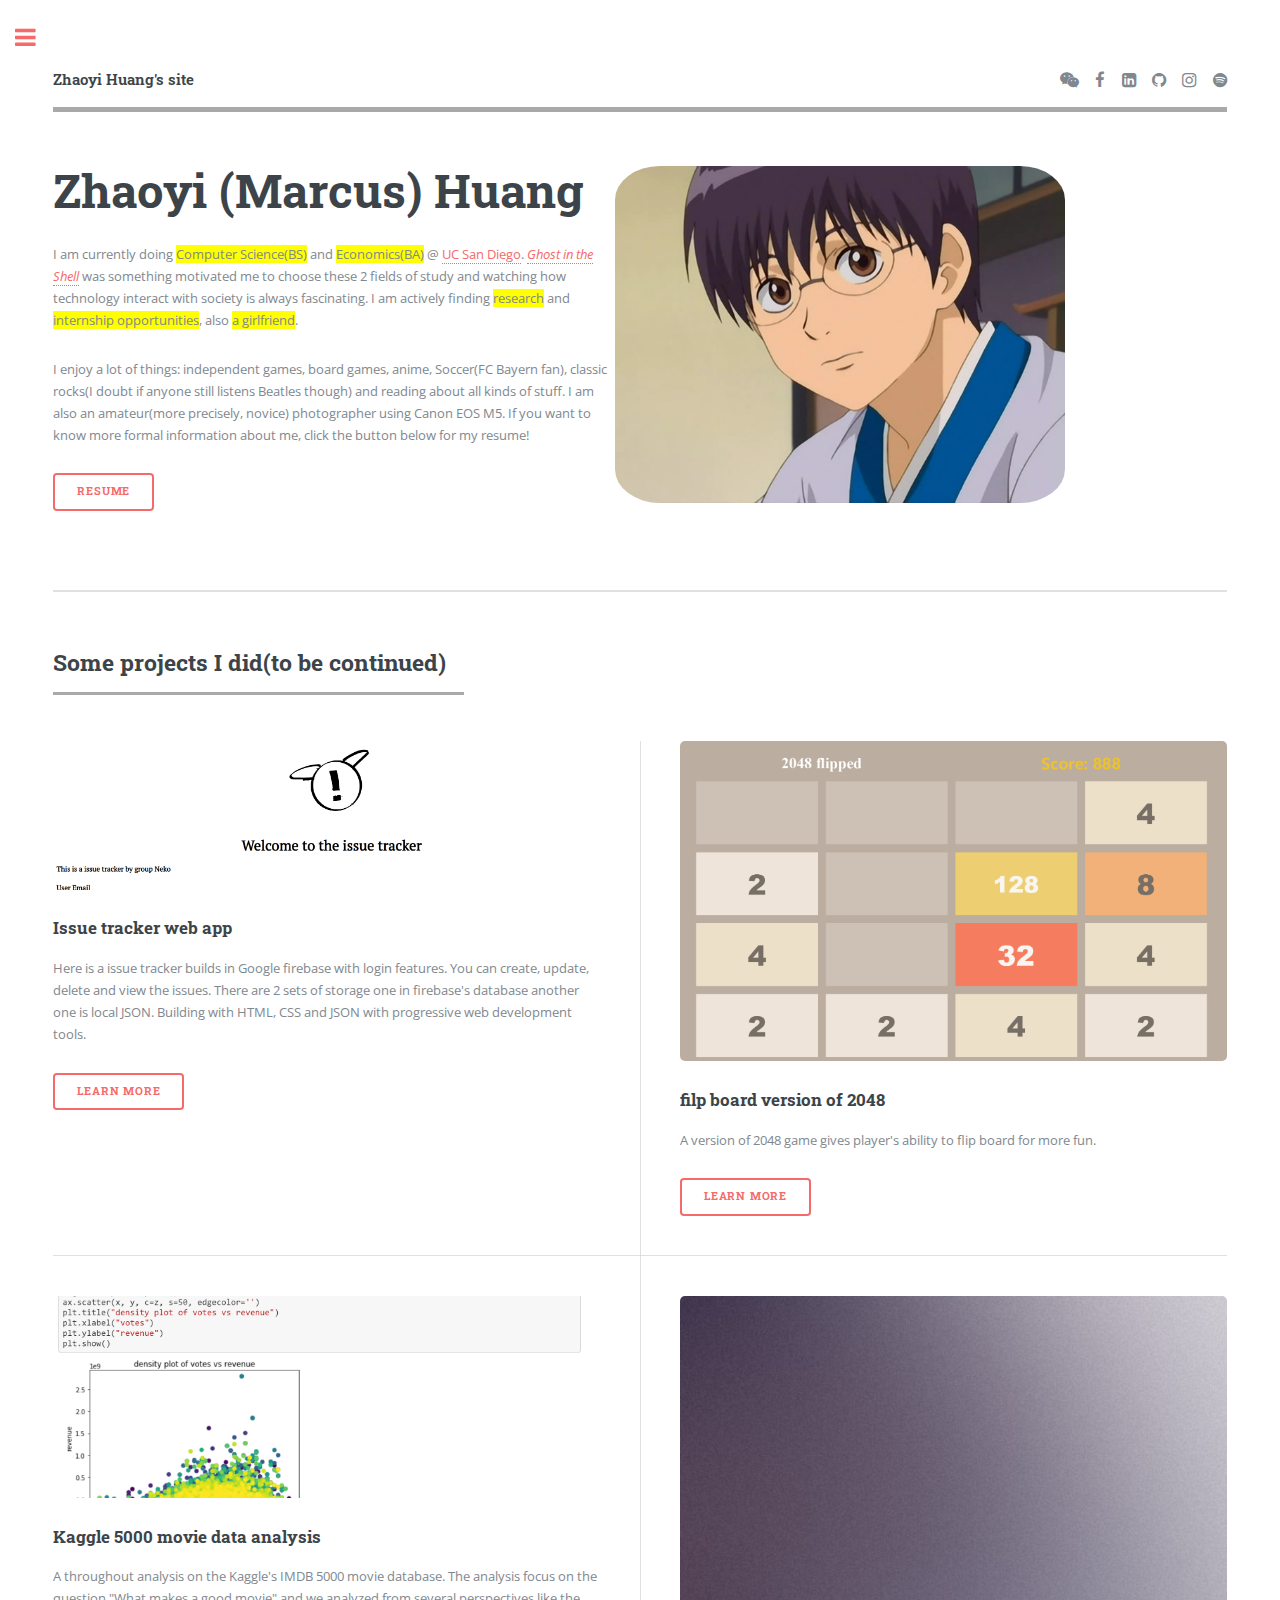
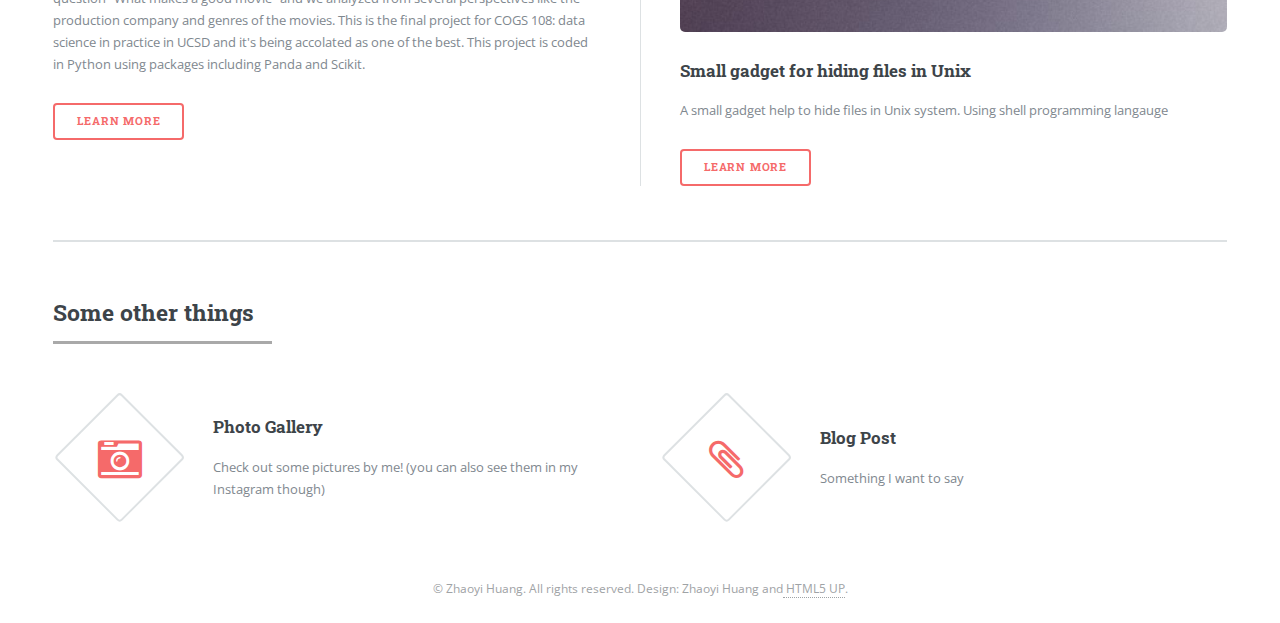
<file: index.html>
<!DOCTYPE HTML>
<!--
	Design by HTML5 UP and Zhaoyi Huang
	html5up.net | @ajlkn
	Free for personal and commercial use under the CCA 3.0 license (html5up.net/license)
-->
<html>
	<head>
		<title>Zhaoyi Huang's site</title>
		<meta charset="utf-8" />
		<meta name="viewport" content="width=device-width, initial-scale=1, user-scalable=no" />
		<link rel="stylesheet" href="assets/css/main.css" />
        <style>
            .profilePic{
                border-radius: 10%;
                max-height: 85%;
                max-width: 85%;
            }
        </style>
	</head>
	<body class="is-preload">

		<!-- Wrapper -->
			<div id="wrapper">

				<!-- Main -->
					<div id="main">
						<div class="inner">

                                <!-- Header -->
								<header id="header">
									<a href="index.html" class="logo"><strong>Zhaoyi Huang's site</strong></a>
									<ul class="icons">
                                        <!-- 都看了源码了，不如，加个微信？-->
										<li><a id="weixin" href="javascript:void(0)" class="icon fa-weixin"><img src="images/qrcode.jpg" alt=""><span class="label">Weixin</span></a></li>
										<li><a href="https://www.facebook.com/marcushuangzhaoyi" class="icon fa-facebook"><span class="label">Facebook</span></a></li>
										<li><a href="https://www.linkedin.com/in/zhaoyi-huang-45478a110/" class="icon fa-linkedin-square"><span class="label">LinkedIn</span></a></li>
										<li><a href="https://github.com/marcushuangzhaoyi" class="icon fa-github"><span class="label">Github(personal)</span></a></li>
										<li><a href="https://www.instagram.com/marcus_mars_huang_" class="icon fa-instagram"><span class="label">Instagram</span></a></li>
										<li><a href="https://open.spotify.com/user/22jdd5mvjp3eodjekpuzhmviy?si=yQCZv92wSfCZIH65NYgnlQ" class="icon fa-spotify"><span class="label">Spotify</span></a></li>
									</ul>
								</header>


							<!-- Banner -->
								<section id="banner">
									<div class="content">
										<header>
											<h1>Zhaoyi (Marcus) Huang</h1>
										</header>
                                        <p>I am currently doing <mark>Computer Science(BS)</mark> and <mark>Economics(BA)</mark> @ <a href="https://ucsd.edu">UC San Diego</a>. <i><a href="https://en.wikipedia.org/wiki/Ghost_in_the_Shell_(1995_film)">Ghost in the Shell</a></i>   was something motivated me to choose these 2 fields of study and watching how technology interact with society is always fascinating. I am actively finding <mark>research</mark> and <mark>internship opportunities</mark>, also <mark>a girlfriend</mark>. </p>
                                        <p>I enjoy a lot of things: independent games, board games, anime, Soccer(FC Bayern fan), classic rocks(I doubt if anyone still listens Beatles though) and reading about all kinds of stuff. I am also an amateur(more precisely, novice) photographer using Canon EOS M5. If you want to know more formal information about me, click the button below for my resume!</p>
										<ul class="actions">
                                            <!-- 记得加上链接 -->
											<li><a href="assets/fake%20resume.pdf" class="button big">Resume</a></li>
										</ul>
									</div>
									<span>
                                        <!-- 什么时候拍了硬照就把这图换了,目前用这图的原因是长得像 -->
										<img class="profilePic" src="images/IMG_0337.PNG" alt="profile picture"/>
									</span>
								</section>


							<!-- Section -->
								<section>
									<header class="major">
										<h2>Some projects I did(to be continued)</h2>
									</header>
									<div class="posts" id="general">
										<article>
											<div class="image"><img src="images/pic02.jpg" alt="" /></div>
											<h3>Issue tracker web app</h3>
											<p>Here is a issue tracker builds in Google firebase with login features. You can create, update, delete and view the issues. There are 2 sets of storage one in firebase's database another one is local JSON. Building with HTML, CSS and JSON with progressive web development tools. </p>
											<ul class="actions">
												<li><a href="https://bhw4-af7bc.firebaseapp.com/" class="button">Learn More</a></li>
											</ul>
										</article>
										<article>
											<div class="image"><img src="images/pic03.jpg" alt="" /></div>
											<h3>filp board version of 2048</h3>
											<p>A version of 2048 game gives player's ability to flip board for more fun.</p>
											<ul class="actions">
												<li><a href="https://github.com/marcushuangzhaoyi/2048FlipVersion" class="button">Learn More</a></li>
											</ul>
										</article>
										<article>
											<div class="image"><img src="images/pic04.jpg" alt="" /></div>
											<h3>Kaggle 5000 movie data analysis</h3>
											<p>A throughout analysis on the Kaggle's IMDB 5000 movie database. The analysis focus on the question "What makes a good movie" and we analyzed from several perspectives like the production company and genres of the movies. This is the final project for COGS 108: data science in practice in UCSD and it's being accolated as one of the best. This project is coded in Python using packages including Panda and Scikit.</p>
											<ul class="actions">
												<li><a href="https://github.com/ZhaoyiHuangUCSD/COGS108_Repo" class="button">Learn More</a></li>
											</ul>
										</article>
										<article>
											<div class="image"><img src="images/pic05.jpg" alt="" /></div>
											<h3>Small gadget for hiding files in Unix</h3>
											<p>A small gadget help to hide files in Unix system. Using shell programming langauge</p>
											<ul class="actions">
												<li><a href="https://github.com/marcushuangzhaoyi/sorting-files-" class="button">Learn More</a></li>
											</ul>
										</article>
									</div>
								</section>
		                          <!-- Section -->
								<section>
									<header class="major">
										<h2>Some other things</h2>
									</header>
									<div class="features">
										<article>
											<span class="icon fa-camera-retro"></span>
											<div class="content">
                                                <h3><a href="http://zhaoyiblog.azurewebsites.net/">Photo Gallery</a></h3>
												<p>Check out some pictures by me! (you can also see them in my Instagram though)</p>
											</div>
										</article>
										<article>
											<span class="icon fa-paperclip"><a href="generic.html"></a></span>
											<div class="content">
                                                <h3><a href="http://zhaoyiblog.azurewebsites.net/">Blog Post</a></h3>
												<p>Something I want to say</p>
											</div>
										</article>
									</div>
								</section>

						</div>
                            <!-- Footer -->
								<footer id="footer">
									<p class="copyright" align="center">&copy; Zhaoyi Huang. All rights reserved. Design: Zhaoyi Huang and<a href="https://html5up.net"> HTML5 UP</a>.</p>
								</footer>
					</div>

				<!-- Sidebar -->
					<div id="sidebar">
						<div class="inner">


							<!-- Menu -->
								<nav id="menu">
									<header class="major">
										<h2>Menu</h2>
									</header>
									<ul>
										<li><a href="index.html">Homepage</a></li>
										<li><a href="http://zhaoyiblog.azurewebsites.net/">Blog Post</a></li>
										<li><a href="elements.html">Photo Gallery</a></li>
										<li>
											<span class="opener">Projects</span>
											<ul>
												<li><a href="#general">Issue tracker web app</a></li>
												<li><a href="#general">filp board version of 2048</a></li>
												<li><a href="#general">Kaggle 5000 movie data analysis</a></li>
                                                <li><a href="#general">Small gadget for hiding files in Unix</a></li>
											</ul>
										</li>
									</ul>
								</nav>


							<!-- Section -->
								<section>
									<header class="major">
										<h2>Get in touch</h2>
									</header>
									<ul class="contact">
										<li class="fa-envelope-o"><a href="#">marcus_huang@foxmail.com</a></li>
										<li class="fa-phone">(858) 405-9395;&nbsp; +86-15999562241</li>
										<li class="fa-home">Apt#408, 8465 Regents Road<br />
										San Diego, CA 92122</li>
									</ul>
								</section>

						</div>
					</div>

			</div>

		<!-- Scripts -->
			<script src="assets/js/jquery.min.js"></script>
			<script src="assets/js/browser.min.js"></script>
			<script src="assets/js/breakpoints.min.js"></script>
			<script src="assets/js/util.js"></script>
			<script src="assets/js/main.js"></script>

	</body>
</html>
</file>
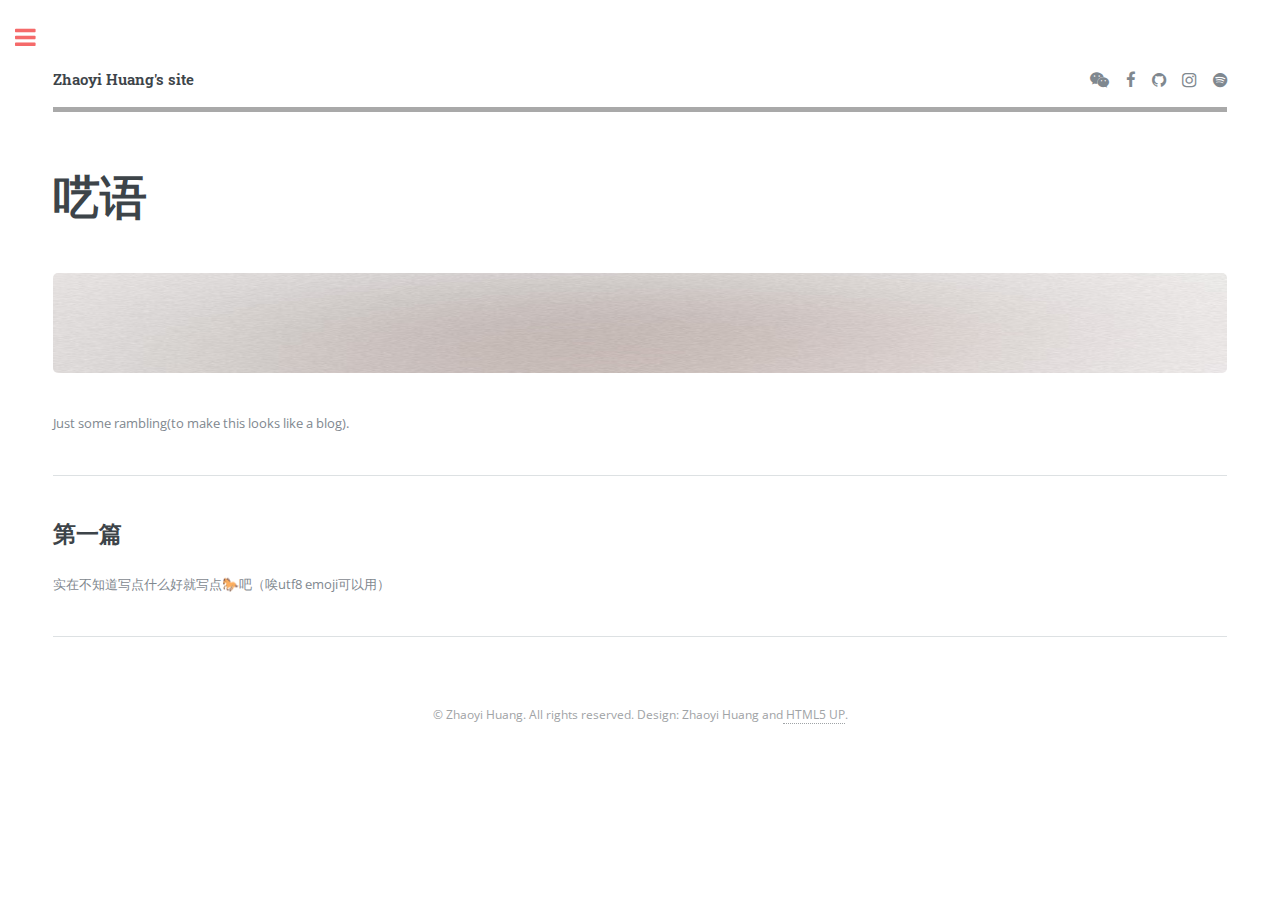
<file: generic.html>
<!DOCTYPE HTML>
<!--
	Free for personal and commercial use under the CCA 3.0 license (html5up.net/license)
-->
<html>
	<head>
		<title>Blog post</title>
		<meta charset="utf-8" />
		<meta name="viewport" content="width=device-width, initial-scale=1, user-scalable=no" />
		<link rel="stylesheet" href="assets/css/main.css" />
	</head>
	<body class="is-preload">

		<!-- Wrapper -->
			<div id="wrapper">

				<!-- Main -->
					<div id="main">
						<div class="inner">

							<!-- Header -->
								<header id="header">
									<a href="index.html" class="logo"><strong>Zhaoyi Huang's site</strong></a>
									<ul class="icons">
										<li><a id="weixin" href="javascript:void(0)" class="icon fa-weixin"><img src="images/qrcode.jpg" alt=""><span class="label">Weixin</span></a></li>
										<li><a href="https://www.facebook.com/marcushuangzhaoyi" class="icon fa-facebook"><span class="label">Facebook</span></a></li>
										<li><a href="#" class="icon fa-github"><span class="label">Github(personal)</span></a></li>
										<li><a href="https://www.instagram.com/marcus_mars_huang_" class="icon fa-instagram"><span class="label">Instagram</span></a></li>
										<li><a href="https://open.spotify.com/user/22jdd5mvjp3eodjekpuzhmviy?si=yQCZv92wSfCZIH65NYgnlQ" class="icon fa-spotify"><span class="label">Spotify</span></a></li>
									</ul>
								</header>

							<!-- Content -->
								<section>
									<header class="main">
										<h1>呓语</h1>
									</header>

									<span class="image main"><img src="images/pic01.jpg" alt="" width="400" height="100"/></span>

									<p>Just some rambling(to make this looks like a blog).</p>

									<hr class="major" />

									<h2>第一篇</h2>
                                    <p>实在不知道写点什么好就写点🐎吧（唉utf8 emoji可以用）</p>
                                    <hr class="major" />
								</section>

						</div>
                            <!-- Footer -->
								<footer id="footer">
									<p class="copyright" align="center">&copy; Zhaoyi Huang. All rights reserved. Design: Zhaoyi Huang and<a href="https://html5up.net"> HTML5 UP</a>.</p>
								</footer>
					</div>

				<!-- Sidebar -->
					<div id="sidebar">
						<div class="inner">

							<!-- Menu -->
								<nav id="menu">
									<header class="major">
										<h2>Menu</h2>
									</header>
									<ul>
										<li><a href="index.html">Homepage</a></li>
										<li><a href="generic.html">Blog Post</a></li>
										<li><a href="elements.html">Photo Gallery</a></li>
										<li>
											<span class="opener">Projects</span>
											<ul>
												<li><a href="index.html#general">Issue tracker web app</a></li>
												<li><a href="index.html#general">filp board version of 2048</a></li>
												<li><a href="index.html#general">Kaggle 5000 movie data analysis</a></li>
                                                <li><a href="index.html#general">Small gadget for hiding files in Unix</a></li>
											</ul>
										</li>
									</ul>
								</nav>


							<!-- Section -->
								<section>
									<header class="major">
										<h2>Get in touch</h2>
									</header>
									<ul class="contact">
										<li class="fa-envelope-o"><a href="#">marcus_huang@foxmail.com</a></li>
										<li class="fa-phone">(858) 405-9395;&nbsp; &nbsp; +86-15999562241</li>
										<li class="fa-home">Apt#408, 8465 Regents Road<br />
										San Diego, CA 92122</li>
									</ul>
								</section>

						</div>
					</div>

			</div>

		<!-- Scripts -->
			<script src="assets/js/jquery.min.js"></script>
			<script src="assets/js/browser.min.js"></script>
			<script src="assets/js/breakpoints.min.js"></script>
			<script src="assets/js/util.js"></script>
			<script src="assets/js/main.js"></script>

	</body>
</html>
</file>
<file: assets/css/main.css>
@import url(font-awesome.min.css);
@import url("https://fonts.googleapis.com/css?family=Open+Sans:400,600,400italic,600italic|Roboto+Slab:400,700");

/*
	Editorial by HTML5 UP
	html5up.net | @ajlkn
	Free for personal and commercial use under the CCA 3.0 license (html5up.net/license)
*/

html, body, div, span, applet, object,
iframe, h1, h2, h3, h4, h5, h6, p, blockquote,
pre, a, abbr, acronym, address, big, cite,
code, del, dfn, em, img, ins, kbd, q, s, samp,
small, strike, strong, sub, sup, tt, var, b,
u, i, center, dl, dt, dd, ol, ul, li, fieldset,
form, label, legend, table, caption, tbody,
tfoot, thead, tr, th, td, article, aside,
canvas, details, embed, figure, figcaption,
footer, header, hgroup, menu, nav, output, ruby,
section, summary, time, audio, video {
	margin: 0;
	padding: 0;
	border: 0;
	font-size: 100%;
	font: inherit;
	vertical-align: baseline;}

article, aside, details, figcaption, figure,
footer, header, hgroup, menu, nav, section {
	display: block;}

body {
	line-height: 1;
}

ol, ul {
	list-style: none;
}

blockquote, q {
	quotes: none;
}

	blockquote:before, blockquote:after, q:before, q:after {
		content: '';
		content: none;
	}

table {
	border-collapse: collapse;
	border-spacing: 0;
}

body {
	-webkit-text-size-adjust: none;
}

mark {
	background-color: yellow;
	color: inherit;
}

input::-moz-focus-inner {
	border: 0;
	padding: 0;
}

input, select, textarea {
	-moz-appearance: none;
	-webkit-appearance: none;
	-ms-appearance: none;
	appearance: none;
}

/* Basic */

	@-ms-viewport {
		width: device-width;
	}

	body {
		-ms-overflow-style: scrollbar;
	}

	@media screen and (max-width: 480px) {

		html, body {
			min-width: 320px;
		}

	}

	html {
		box-sizing: border-box;
	}

	*, *:before, *:after {
		box-sizing: inherit;
	}

	body {
		background: #ffffff;
	}

		body.is-preload *, body.is-preload *:before, body.is-preload *:after, body.is-resizing *, body.is-resizing *:before, body.is-resizing *:after {
			-moz-animation: none !important;
			-webkit-animation: none !important;
			-ms-animation: none !important;
			animation: none !important;
			-moz-transition: none !important;
			-webkit-transition: none !important;
			-ms-transition: none !important;
			transition: none !important;
		}

/* Type */

	body, input, select, textarea {
		color: #7f888f;
		font-family: "Open Sans", sans-serif;
		font-size: 13pt;
		font-weight: 400;
		line-height: 1.65;
	}

		@media screen and (max-width: 1680px) {

			body, input, select, textarea {
				font-size: 11pt;
			}

		}

		@media screen and (max-width: 1280px) {

			body, input, select, textarea {
				font-size: 10pt;
			}

		}

		@media screen and (max-width: 360px) {

			body, input, select, textarea {
				font-size: 9pt;
			}

		}

	a {
		-moz-transition: color 0.2s ease-in-out, border-bottom-color 0.2s ease-in-out;
		-webkit-transition: color 0.2s ease-in-out, border-bottom-color 0.2s ease-in-out;
		-ms-transition: color 0.2s ease-in-out, border-bottom-color 0.2s ease-in-out;
		transition: color 0.2s ease-in-out, border-bottom-color 0.2s ease-in-out;
		border-bottom: dotted 1px;
		color: #f56a6a;
		text-decoration: none;
	}


		a:hover {
			border-bottom-color: #f56a6a;
			color: #f56a6a !important;
		}

			a:hover strong {
				color: inherit;
			}


#weixin img {
visibility: hidden;
opacity: 0;
transform: translate(0, 10px);
transition: all 0.3s ease-in-out;
position: absolute;
right: -30px;
bottom: 40px;
width: 150px;
height: 150px;
}
a#weixin:hover img {
visibility: visible!important;
transform: translate(0, 200px)!important;
opacity: 1;
}

	strong, b {
		color: #3d4449;
		font-weight: 600;
	}

	em, i {
		font-style: italic;
	}

	p {
		margin: 0 0 2em 0;
	}

	h1, h2, h3, h4, h5, h6 {
		color: #3d4449;
		font-family: "Roboto Slab", serif;
		font-weight: 700;
		line-height: 1.5;
		margin: 0 0 1em 0;
	}

		h1 a, h2 a, h3 a, h4 a, h5 a, h6 a {
			color: inherit;
			text-decoration: none;
			border-bottom: 0;
		}

	h1 {
		font-size: 4em;
		margin: 0 0 0.5em 0;
		line-height: 1.3;
	}

	h2 {
		font-size: 1.75em;
	}

	h3 {
		font-size: 1.25em;
	}

	h4 {
		font-size: 1.1em;
	}

	h5 {
		font-size: 0.9em;
	}

	h6 {
		font-size: 0.7em;
	}

	@media screen and (max-width: 1680px) {

		h1 {
			font-size: 3.5em;
		}

	}

	@media screen and (max-width: 980px) {

		h1 {
			font-size: 3.25em;
		}

	}

	@media screen and (max-width: 736px) {

		h1 {
			font-size: 2em;
			line-height: 1.4;
		}

		h2 {
			font-size: 1.5em;
		}

	}

	sub {
		font-size: 0.8em;
		position: relative;
		top: 0.5em;
	}

	sup {
		font-size: 0.8em;
		position: relative;
		top: -0.5em;
	}

	blockquote {
		border-left: solid 3px rgba(210, 215, 217, 0.75);
		font-style: italic;
		margin: 0 0 2em 0;
		padding: 0.5em 0 0.5em 2em;
	}

	code {
		background: rgba(230, 235, 237, 0.25);
		border-radius: 0.375em;
		border: solid 1px rgba(210, 215, 217, 0.75);
		font-family: "Courier New", monospace;
		font-size: 0.9em;
		margin: 0 0.25em;
		padding: 0.25em 0.65em;
	}

	pre {
		-webkit-overflow-scrolling: touch;
		font-family: "Courier New", monospace;
		font-size: 0.9em;
		margin: 0 0 2em 0;
	}

		pre code {
			display: block;
			line-height: 1.75;
			padding: 1em 1.5em;
			overflow-x: auto;
		}

	hr {
		border: 0;
		border-bottom: solid 1px rgba(210, 215, 217, 0.75);
		margin: 2em 0;
	}

		hr.major {
			margin: 3em 0;
		}

	.align-left {
		text-align: left;
	}

	.align-center {
		text-align: center;
	}

	.align-right {
		text-align: right;
	}

/* Row */

	.row {
		display: flex;
		flex-wrap: wrap;
		box-sizing: border-box;
		align-items: stretch;
	}

		.row > * {
			box-sizing: border-box;
		}

		.row.gtr-uniform > * > :last-child {
			margin-bottom: 0;
		}

		.row.aln-left {
			justify-content: flex-start;
		}

		.row.aln-center {
			justify-content: center;
		}

		.row.aln-right {
			justify-content: flex-end;
		}

		.row.aln-top {
			align-items: flex-start;
		}

		.row.aln-middle {
			align-items: center;
		}

		.row.aln-bottom {
			align-items: flex-end;
		}

		.row > .imp {
			order: -1;
		}

		.row > .col-1 {
			width: 8.3333333333%;
		}

		.row > .off-1 {
			margin-left: 8.3333333333%;
		}

		.row > .col-2 {
			width: 16.6666666667%;
		}

		.row > .off-2 {
			margin-left: 16.6666666667%;
		}

		.row > .col-3 {
			width: 25%;
		}

		.row > .off-3 {
			margin-left: 25%;
		}

		.row > .col-4 {
			width: 33.3333333333%;
		}

		.row > .off-4 {
			margin-left: 33.3333333333%;
		}

		.row > .col-5 {
			width: 41.6666666667%;
		}

		.row > .off-5 {
			margin-left: 41.6666666667%;
		}

		.row > .col-6 {
			width: 50%;
		}

		.row > .off-6 {
			margin-left: 50%;
		}

		.row > .col-7 {
			width: 58.3333333333%;
		}

		.row > .off-7 {
			margin-left: 58.3333333333%;
		}

		.row > .col-8 {
			width: 66.6666666667%;
		}

		.row > .off-8 {
			margin-left: 66.6666666667%;
		}

		.row > .col-9 {
			width: 75%;
		}

		.row > .off-9 {
			margin-left: 75%;
		}

		.row > .col-10 {
			width: 83.3333333333%;
		}

		.row > .off-10 {
			margin-left: 83.3333333333%;
		}

		.row > .col-11 {
			width: 91.6666666667%;
		}

		.row > .off-11 {
			margin-left: 91.6666666667%;
		}

		.row > .col-12 {
			width: 100%;
		}

		.row > .off-12 {
			margin-left: 100%;
		}

		.row.gtr-0 {
			margin-top: 0;
			margin-left: 0em;
		}

			.row.gtr-0 > * {
				padding: 0 0 0 0em;
			}

			.row.gtr-0.gtr-uniform {
				margin-top: 0em;
			}

				.row.gtr-0.gtr-uniform > * {
					padding-top: 0em;
				}

		.row.gtr-25 {
			margin-top: 0;
			margin-left: -0.375em;
		}

			.row.gtr-25 > * {
				padding: 0 0 0 0.375em;
			}

			.row.gtr-25.gtr-uniform {
				margin-top: -0.375em;
			}

				.row.gtr-25.gtr-uniform > * {
					padding-top: 0.375em;
				}

		.row.gtr-50 {
			margin-top: 0;
			margin-left: -0.75em;
		}

			.row.gtr-50 > * {
				padding: 0 0 0 0.75em;
			}

			.row.gtr-50.gtr-uniform {
				margin-top: -0.75em;
			}

				.row.gtr-50.gtr-uniform > * {
					padding-top: 0.75em;
				}

		.row {
			margin-top: 0;
			margin-left: -1.5em;
		}

			.row > * {
				padding: 0 0 0 1.5em;
			}

			.row.gtr-uniform {
				margin-top: -1.5em;
			}

				.row.gtr-uniform > * {
					padding-top: 1.5em;
				}

		.row.gtr-150 {
			margin-top: 0;
			margin-left: -2.25em;
		}

			.row.gtr-150 > * {
				padding: 0 0 0 2.25em;
			}

			.row.gtr-150.gtr-uniform {
				margin-top: -2.25em;
			}

				.row.gtr-150.gtr-uniform > * {
					padding-top: 2.25em;
				}

		.row.gtr-200 {
			margin-top: 0;
			margin-left: -3em;
		}

			.row.gtr-200 > * {
				padding: 0 0 0 3em;
			}

			.row.gtr-200.gtr-uniform {
				margin-top: -3em;
			}

				.row.gtr-200.gtr-uniform > * {
					padding-top: 3em;
				}

		@media screen and (max-width: 1680px) {

			.row {
				display: flex;
				flex-wrap: wrap;
				box-sizing: border-box;
				align-items: stretch;
			}

				.row > * {
					box-sizing: border-box;
				}

				.row.gtr-uniform > * > :last-child {
					margin-bottom: 0;
				}

				.row.aln-left {
					justify-content: flex-start;
				}

				.row.aln-center {
					justify-content: center;
				}

				.row.aln-right {
					justify-content: flex-end;
				}

				.row.aln-top {
					align-items: flex-start;
				}

				.row.aln-middle {
					align-items: center;
				}

				.row.aln-bottom {
					align-items: flex-end;
				}

				.row > .imp-xlarge {
					order: -1;
				}

				.row > .col-1-xlarge {
					width: 8.3333333333%;
				}

				.row > .off-1-xlarge {
					margin-left: 8.3333333333%;
				}

				.row > .col-2-xlarge {
					width: 16.6666666667%;
				}

				.row > .off-2-xlarge {
					margin-left: 16.6666666667%;
				}

				.row > .col-3-xlarge {
					width: 25%;
				}

				.row > .off-3-xlarge {
					margin-left: 25%;
				}

				.row > .col-4-xlarge {
					width: 33.3333333333%;
				}

				.row > .off-4-xlarge {
					margin-left: 33.3333333333%;
				}

				.row > .col-5-xlarge {
					width: 41.6666666667%;
				}

				.row > .off-5-xlarge {
					margin-left: 41.6666666667%;
				}

				.row > .col-6-xlarge {
					width: 50%;
				}

				.row > .off-6-xlarge {
					margin-left: 50%;
				}

				.row > .col-7-xlarge {
					width: 58.3333333333%;
				}

				.row > .off-7-xlarge {
					margin-left: 58.3333333333%;
				}

				.row > .col-8-xlarge {
					width: 66.6666666667%;
				}

				.row > .off-8-xlarge {
					margin-left: 66.6666666667%;
				}

				.row > .col-9-xlarge {
					width: 75%;
				}

				.row > .off-9-xlarge {
					margin-left: 75%;
				}

				.row > .col-10-xlarge {
					width: 83.3333333333%;
				}

				.row > .off-10-xlarge {
					margin-left: 83.3333333333%;
				}

				.row > .col-11-xlarge {
					width: 91.6666666667%;
				}

				.row > .off-11-xlarge {
					margin-left: 91.6666666667%;
				}

				.row > .col-12-xlarge {
					width: 100%;
				}

				.row > .off-12-xlarge {
					margin-left: 100%;
				}

				.row.gtr-0 {
					margin-top: 0;
					margin-left: 0em;
				}

					.row.gtr-0 > * {
						padding: 0 0 0 0em;
					}

					.row.gtr-0.gtr-uniform {
						margin-top: 0em;
					}

						.row.gtr-0.gtr-uniform > * {
							padding-top: 0em;
						}

				.row.gtr-25 {
					margin-top: 0;
					margin-left: -0.375em;
				}

					.row.gtr-25 > * {
						padding: 0 0 0 0.375em;
					}

					.row.gtr-25.gtr-uniform {
						margin-top: -0.375em;
					}

						.row.gtr-25.gtr-uniform > * {
							padding-top: 0.375em;
						}

				.row.gtr-50 {
					margin-top: 0;
					margin-left: -0.75em;
				}

					.row.gtr-50 > * {
						padding: 0 0 0 0.75em;
					}

					.row.gtr-50.gtr-uniform {
						margin-top: -0.75em;
					}

						.row.gtr-50.gtr-uniform > * {
							padding-top: 0.75em;
						}

				.row {
					margin-top: 0;
					margin-left: -1.5em;
				}

					.row > * {
						padding: 0 0 0 1.5em;
					}

					.row.gtr-uniform {
						margin-top: -1.5em;
					}

						.row.gtr-uniform > * {
							padding-top: 1.5em;
						}

				.row.gtr-150 {
					margin-top: 0;
					margin-left: -2.25em;
				}

					.row.gtr-150 > * {
						padding: 0 0 0 2.25em;
					}

					.row.gtr-150.gtr-uniform {
						margin-top: -2.25em;
					}

						.row.gtr-150.gtr-uniform > * {
							padding-top: 2.25em;
						}

				.row.gtr-200 {
					margin-top: 0;
					margin-left: -3em;
				}

					.row.gtr-200 > * {
						padding: 0 0 0 3em;
					}

					.row.gtr-200.gtr-uniform {
						margin-top: -3em;
					}

						.row.gtr-200.gtr-uniform > * {
							padding-top: 3em;
						}

		}

		@media screen and (max-width: 1280px) {

			.row {
				display: flex;
				flex-wrap: wrap;
				box-sizing: border-box;
				align-items: stretch;
			}

				.row > * {
					box-sizing: border-box;
				}

				.row.gtr-uniform > * > :last-child {
					margin-bottom: 0;
				}

				.row.aln-left {
					justify-content: flex-start;
				}

				.row.aln-center {
					justify-content: center;
				}

				.row.aln-right {
					justify-content: flex-end;
				}

				.row.aln-top {
					align-items: flex-start;
				}

				.row.aln-middle {
					align-items: center;
				}

				.row.aln-bottom {
					align-items: flex-end;
				}

				.row > .imp-large {
					order: -1;
				}

				.row > .col-1-large {
					width: 8.3333333333%;
				}

				.row > .off-1-large {
					margin-left: 8.3333333333%;
				}

				.row > .col-2-large {
					width: 16.6666666667%;
				}

				.row > .off-2-large {
					margin-left: 16.6666666667%;
				}

				.row > .col-3-large {
					width: 25%;
				}

				.row > .off-3-large {
					margin-left: 25%;
				}

				.row > .col-4-large {
					width: 33.3333333333%;
				}

				.row > .off-4-large {
					margin-left: 33.3333333333%;
				}

				.row > .col-5-large {
					width: 41.6666666667%;
				}

				.row > .off-5-large {
					margin-left: 41.6666666667%;
				}

				.row > .col-6-large {
					width: 50%;
				}

				.row > .off-6-large {
					margin-left: 50%;
				}

				.row > .col-7-large {
					width: 58.3333333333%;
				}

				.row > .off-7-large {
					margin-left: 58.3333333333%;
				}

				.row > .col-8-large {
					width: 66.6666666667%;
				}

				.row > .off-8-large {
					margin-left: 66.6666666667%;
				}

				.row > .col-9-large {
					width: 75%;
				}

				.row > .off-9-large {
					margin-left: 75%;
				}

				.row > .col-10-large {
					width: 83.3333333333%;
				}

				.row > .off-10-large {
					margin-left: 83.3333333333%;
				}

				.row > .col-11-large {
					width: 91.6666666667%;
				}

				.row > .off-11-large {
					margin-left: 91.6666666667%;
				}

				.row > .col-12-large {
					width: 100%;
				}

				.row > .off-12-large {
					margin-left: 100%;
				}

				.row.gtr-0 {
					margin-top: 0;
					margin-left: 0em;
				}

					.row.gtr-0 > * {
						padding: 0 0 0 0em;
					}

					.row.gtr-0.gtr-uniform {
						margin-top: 0em;
					}

						.row.gtr-0.gtr-uniform > * {
							padding-top: 0em;
						}

				.row.gtr-25 {
					margin-top: 0;
					margin-left: -0.375em;
				}

					.row.gtr-25 > * {
						padding: 0 0 0 0.375em;
					}

					.row.gtr-25.gtr-uniform {
						margin-top: -0.375em;
					}

						.row.gtr-25.gtr-uniform > * {
							padding-top: 0.375em;
						}

				.row.gtr-50 {
					margin-top: 0;
					margin-left: -0.75em;
				}

					.row.gtr-50 > * {
						padding: 0 0 0 0.75em;
					}

					.row.gtr-50.gtr-uniform {
						margin-top: -0.75em;
					}

						.row.gtr-50.gtr-uniform > * {
							padding-top: 0.75em;
						}

				.row {
					margin-top: 0;
					margin-left: -1.5em;
				}

					.row > * {
						padding: 0 0 0 1.5em;
					}

					.row.gtr-uniform {
						margin-top: -1.5em;
					}

						.row.gtr-uniform > * {
							padding-top: 1.5em;
						}

				.row.gtr-150 {
					margin-top: 0;
					margin-left: -2.25em;
				}

					.row.gtr-150 > * {
						padding: 0 0 0 2.25em;
					}

					.row.gtr-150.gtr-uniform {
						margin-top: -2.25em;
					}

						.row.gtr-150.gtr-uniform > * {
							padding-top: 2.25em;
						}

				.row.gtr-200 {
					margin-top: 0;
					margin-left: -3em;
				}

					.row.gtr-200 > * {
						padding: 0 0 0 3em;
					}

					.row.gtr-200.gtr-uniform {
						margin-top: -3em;
					}

						.row.gtr-200.gtr-uniform > * {
							padding-top: 3em;
						}

		}

		@media screen and (max-width: 980px) {

			.row {
				display: flex;
				flex-wrap: wrap;
				box-sizing: border-box;
				align-items: stretch;
			}

				.row > * {
					box-sizing: border-box;
				}

				.row.gtr-uniform > * > :last-child {
					margin-bottom: 0;
				}

				.row.aln-left {
					justify-content: flex-start;
				}

				.row.aln-center {
					justify-content: center;
				}

				.row.aln-right {
					justify-content: flex-end;
				}

				.row.aln-top {
					align-items: flex-start;
				}

				.row.aln-middle {
					align-items: center;
				}

				.row.aln-bottom {
					align-items: flex-end;
				}

				.row > .imp-medium {
					order: -1;
				}

				.row > .col-1-medium {
					width: 8.3333333333%;
				}

				.row > .off-1-medium {
					margin-left: 8.3333333333%;
				}

				.row > .col-2-medium {
					width: 16.6666666667%;
				}

				.row > .off-2-medium {
					margin-left: 16.6666666667%;
				}

				.row > .col-3-medium {
					width: 25%;
				}

				.row > .off-3-medium {
					margin-left: 25%;
				}

				.row > .col-4-medium {
					width: 33.3333333333%;
				}

				.row > .off-4-medium {
					margin-left: 33.3333333333%;
				}

				.row > .col-5-medium {
					width: 41.6666666667%;
				}

				.row > .off-5-medium {
					margin-left: 41.6666666667%;
				}

				.row > .col-6-medium {
					width: 50%;
				}

				.row > .off-6-medium {
					margin-left: 50%;
				}

				.row > .col-7-medium {
					width: 58.3333333333%;
				}

				.row > .off-7-medium {
					margin-left: 58.3333333333%;
				}

				.row > .col-8-medium {
					width: 66.6666666667%;
				}

				.row > .off-8-medium {
					margin-left: 66.6666666667%;
				}

				.row > .col-9-medium {
					width: 75%;
				}

				.row > .off-9-medium {
					margin-left: 75%;
				}

				.row > .col-10-medium {
					width: 83.3333333333%;
				}

				.row > .off-10-medium {
					margin-left: 83.3333333333%;
				}

				.row > .col-11-medium {
					width: 91.6666666667%;
				}

				.row > .off-11-medium {
					margin-left: 91.6666666667%;
				}

				.row > .col-12-medium {
					width: 100%;
				}

				.row > .off-12-medium {
					margin-left: 100%;
				}

				.row.gtr-0 {
					margin-top: 0;
					margin-left: 0em;
				}

					.row.gtr-0 > * {
						padding: 0 0 0 0em;
					}

					.row.gtr-0.gtr-uniform {
						margin-top: 0em;
					}

						.row.gtr-0.gtr-uniform > * {
							padding-top: 0em;
						}

				.row.gtr-25 {
					margin-top: 0;
					margin-left: -0.375em;
				}

					.row.gtr-25 > * {
						padding: 0 0 0 0.375em;
					}

					.row.gtr-25.gtr-uniform {
						margin-top: -0.375em;
					}

						.row.gtr-25.gtr-uniform > * {
							padding-top: 0.375em;
						}

				.row.gtr-50 {
					margin-top: 0;
					margin-left: -0.75em;
				}

					.row.gtr-50 > * {
						padding: 0 0 0 0.75em;
					}

					.row.gtr-50.gtr-uniform {
						margin-top: -0.75em;
					}

						.row.gtr-50.gtr-uniform > * {
							padding-top: 0.75em;
						}

				.row {
					margin-top: 0;
					margin-left: -1.5em;
				}

					.row > * {
						padding: 0 0 0 1.5em;
					}

					.row.gtr-uniform {
						margin-top: -1.5em;
					}

						.row.gtr-uniform > * {
							padding-top: 1.5em;
						}

				.row.gtr-150 {
					margin-top: 0;
					margin-left: -2.25em;
				}

					.row.gtr-150 > * {
						padding: 0 0 0 2.25em;
					}

					.row.gtr-150.gtr-uniform {
						margin-top: -2.25em;
					}

						.row.gtr-150.gtr-uniform > * {
							padding-top: 2.25em;
						}

				.row.gtr-200 {
					margin-top: 0;
					margin-left: -3em;
				}

					.row.gtr-200 > * {
						padding: 0 0 0 3em;
					}

					.row.gtr-200.gtr-uniform {
						margin-top: -3em;
					}

						.row.gtr-200.gtr-uniform > * {
							padding-top: 3em;
						}

		}

		@media screen and (max-width: 736px) {

			.row {
				display: flex;
				flex-wrap: wrap;
				box-sizing: border-box;
				align-items: stretch;
			}

				.row > * {
					box-sizing: border-box;
				}

				.row.gtr-uniform > * > :last-child {
					margin-bottom: 0;
				}

				.row.aln-left {
					justify-content: flex-start;
				}

				.row.aln-center {
					justify-content: center;
				}

				.row.aln-right {
					justify-content: flex-end;
				}

				.row.aln-top {
					align-items: flex-start;
				}

				.row.aln-middle {
					align-items: center;
				}

				.row.aln-bottom {
					align-items: flex-end;
				}

				.row > .imp-small {
					order: -1;
				}

				.row > .col-1-small {
					width: 8.3333333333%;
				}

				.row > .off-1-small {
					margin-left: 8.3333333333%;
				}

				.row > .col-2-small {
					width: 16.6666666667%;
				}

				.row > .off-2-small {
					margin-left: 16.6666666667%;
				}

				.row > .col-3-small {
					width: 25%;
				}

				.row > .off-3-small {
					margin-left: 25%;
				}

				.row > .col-4-small {
					width: 33.3333333333%;
				}

				.row > .off-4-small {
					margin-left: 33.3333333333%;
				}

				.row > .col-5-small {
					width: 41.6666666667%;
				}

				.row > .off-5-small {
					margin-left: 41.6666666667%;
				}

				.row > .col-6-small {
					width: 50%;
				}

				.row > .off-6-small {
					margin-left: 50%;
				}

				.row > .col-7-small {
					width: 58.3333333333%;
				}

				.row > .off-7-small {
					margin-left: 58.3333333333%;
				}

				.row > .col-8-small {
					width: 66.6666666667%;
				}

				.row > .off-8-small {
					margin-left: 66.6666666667%;
				}

				.row > .col-9-small {
					width: 75%;
				}

				.row > .off-9-small {
					margin-left: 75%;
				}

				.row > .col-10-small {
					width: 83.3333333333%;
				}

				.row > .off-10-small {
					margin-left: 83.3333333333%;
				}

				.row > .col-11-small {
					width: 91.6666666667%;
				}

				.row > .off-11-small {
					margin-left: 91.6666666667%;
				}

				.row > .col-12-small {
					width: 100%;
				}

				.row > .off-12-small {
					margin-left: 100%;
				}

				.row.gtr-0 {
					margin-top: 0;
					margin-left: 0em;
				}

					.row.gtr-0 > * {
						padding: 0 0 0 0em;
					}

					.row.gtr-0.gtr-uniform {
						margin-top: 0em;
					}

						.row.gtr-0.gtr-uniform > * {
							padding-top: 0em;
						}

				.row.gtr-25 {
					margin-top: 0;
					margin-left: -0.375em;
				}

					.row.gtr-25 > * {
						padding: 0 0 0 0.375em;
					}

					.row.gtr-25.gtr-uniform {
						margin-top: -0.375em;
					}

						.row.gtr-25.gtr-uniform > * {
							padding-top: 0.375em;
						}

				.row.gtr-50 {
					margin-top: 0;
					margin-left: -0.75em;
				}

					.row.gtr-50 > * {
						padding: 0 0 0 0.75em;
					}

					.row.gtr-50.gtr-uniform {
						margin-top: -0.75em;
					}

						.row.gtr-50.gtr-uniform > * {
							padding-top: 0.75em;
						}

				.row {
					margin-top: 0;
					margin-left: -1.5em;
				}

					.row > * {
						padding: 0 0 0 1.5em;
					}

					.row.gtr-uniform {
						margin-top: -1.5em;
					}

						.row.gtr-uniform > * {
							padding-top: 1.5em;
						}

				.row.gtr-150 {
					margin-top: 0;
					margin-left: -2.25em;
				}

					.row.gtr-150 > * {
						padding: 0 0 0 2.25em;
					}

					.row.gtr-150.gtr-uniform {
						margin-top: -2.25em;
					}

						.row.gtr-150.gtr-uniform > * {
							padding-top: 2.25em;
						}

				.row.gtr-200 {
					margin-top: 0;
					margin-left: -3em;
				}

					.row.gtr-200 > * {
						padding: 0 0 0 3em;
					}

					.row.gtr-200.gtr-uniform {
						margin-top: -3em;
					}

						.row.gtr-200.gtr-uniform > * {
							padding-top: 3em;
						}

		}

		@media screen and (max-width: 480px) {

			.row {
				display: flex;
				flex-wrap: wrap;
				box-sizing: border-box;
				align-items: stretch;
			}

				.row > * {
					box-sizing: border-box;
				}

				.row.gtr-uniform > * > :last-child {
					margin-bottom: 0;
				}

				.row.aln-left {
					justify-content: flex-start;
				}

				.row.aln-center {
					justify-content: center;
				}

				.row.aln-right {
					justify-content: flex-end;
				}

				.row.aln-top {
					align-items: flex-start;
				}

				.row.aln-middle {
					align-items: center;
				}

				.row.aln-bottom {
					align-items: flex-end;
				}

				.row > .imp-xsmall {
					order: -1;
				}

				.row > .col-1-xsmall {
					width: 8.3333333333%;
				}

				.row > .off-1-xsmall {
					margin-left: 8.3333333333%;
				}

				.row > .col-2-xsmall {
					width: 16.6666666667%;
				}

				.row > .off-2-xsmall {
					margin-left: 16.6666666667%;
				}

				.row > .col-3-xsmall {
					width: 25%;
				}

				.row > .off-3-xsmall {
					margin-left: 25%;
				}

				.row > .col-4-xsmall {
					width: 33.3333333333%;
				}

				.row > .off-4-xsmall {
					margin-left: 33.3333333333%;
				}

				.row > .col-5-xsmall {
					width: 41.6666666667%;
				}

				.row > .off-5-xsmall {
					margin-left: 41.6666666667%;
				}

				.row > .col-6-xsmall {
					width: 50%;
				}

				.row > .off-6-xsmall {
					margin-left: 50%;
				}

				.row > .col-7-xsmall {
					width: 58.3333333333%;
				}

				.row > .off-7-xsmall {
					margin-left: 58.3333333333%;
				}

				.row > .col-8-xsmall {
					width: 66.6666666667%;
				}

				.row > .off-8-xsmall {
					margin-left: 66.6666666667%;
				}

				.row > .col-9-xsmall {
					width: 75%;
				}

				.row > .off-9-xsmall {
					margin-left: 75%;
				}

				.row > .col-10-xsmall {
					width: 83.3333333333%;
				}

				.row > .off-10-xsmall {
					margin-left: 83.3333333333%;
				}

				.row > .col-11-xsmall {
					width: 91.6666666667%;
				}

				.row > .off-11-xsmall {
					margin-left: 91.6666666667%;
				}

				.row > .col-12-xsmall {
					width: 100%;
				}

				.row > .off-12-xsmall {
					margin-left: 100%;
				}

				.row.gtr-0 {
					margin-top: 0;
					margin-left: 0em;
				}

					.row.gtr-0 > * {
						padding: 0 0 0 0em;
					}

					.row.gtr-0.gtr-uniform {
						margin-top: 0em;
					}

						.row.gtr-0.gtr-uniform > * {
							padding-top: 0em;
						}

				.row.gtr-25 {
					margin-top: 0;
					margin-left: -0.375em;
				}

					.row.gtr-25 > * {
						padding: 0 0 0 0.375em;
					}

					.row.gtr-25.gtr-uniform {
						margin-top: -0.375em;
					}

						.row.gtr-25.gtr-uniform > * {
							padding-top: 0.375em;
						}

				.row.gtr-50 {
					margin-top: 0;
					margin-left: -0.75em;
				}

					.row.gtr-50 > * {
						padding: 0 0 0 0.75em;
					}

					.row.gtr-50.gtr-uniform {
						margin-top: -0.75em;
					}

						.row.gtr-50.gtr-uniform > * {
							padding-top: 0.75em;
						}

				.row {
					margin-top: 0;
					margin-left: -1.5em;
				}

					.row > * {
						padding: 0 0 0 1.5em;
					}

					.row.gtr-uniform {
						margin-top: -1.5em;
					}

						.row.gtr-uniform > * {
							padding-top: 1.5em;
						}

				.row.gtr-150 {
					margin-top: 0;
					margin-left: -2.25em;
				}

					.row.gtr-150 > * {
						padding: 0 0 0 2.25em;
					}

					.row.gtr-150.gtr-uniform {
						margin-top: -2.25em;
					}

						.row.gtr-150.gtr-uniform > * {
							padding-top: 2.25em;
						}

				.row.gtr-200 {
					margin-top: 0;
					margin-left: -3em;
				}

					.row.gtr-200 > * {
						padding: 0 0 0 3em;
					}

					.row.gtr-200.gtr-uniform {
						margin-top: -3em;
					}

						.row.gtr-200.gtr-uniform > * {
							padding-top: 3em;
						}

		}

/* Section/Article */

	section.special, article.special {
		text-align: center;
	}

	header p {
		font-family: "Roboto Slab", serif;
		font-size: 1em;
		font-weight: 400;
		letter-spacing: 0.075em;
		margin-top: -0.5em;
		text-transform: uppercase;
	}

	header.major > :last-child {
		border-bottom: solid 3px #a9a9a9;
		display: inline-block;
		margin: 0 0 2em 0;
		padding: 0 0.75em 0.5em 0;
	}

	header.main > :last-child {
		margin: 0 0 1em 0;
	}

/* Form */

	form {
		margin: 0 0 2em 0;
	}

	label {
		color: #3d4449;
		display: block;
		font-size: 0.9em;
		font-weight: 600;
		margin: 0 0 1em 0;
	}

	input[type="text"],
	input[type="password"],
	input[type="email"],
	input[type="tel"],
	input[type="search"],
	input[type="url"],
	select,
	textarea {
		-moz-appearance: none;
		-webkit-appearance: none;
		-ms-appearance: none;
		appearance: none;
		background: #ffffff;
		border-radius: 0.375em;
		border: none;
		border: solid 1px rgba(210, 215, 217, 0.75);
		color: inherit;
		display: block;
		outline: 0;
		padding: 0 1em;
		text-decoration: none;
		width: 100%;
	}

		input[type="text"]:invalid,
		input[type="password"]:invalid,
		input[type="email"]:invalid,
		input[type="tel"]:invalid,
		input[type="search"]:invalid,
		input[type="url"]:invalid,
		select:invalid,
		textarea:invalid {
			box-shadow: none;
		}

		input[type="text"]:focus,
		input[type="password"]:focus,
		input[type="email"]:focus,
		input[type="tel"]:focus,
		input[type="search"]:focus,
		input[type="url"]:focus,
		select:focus,
		textarea:focus {
			border-color: #f56a6a;
			box-shadow: 0 0 0 1px #f56a6a;
		}

	select {
		background-image: url("data:image/svg+xml;charset=utf8,%3Csvg xmlns='http://www.w3.org/2000/svg' width='40' height='40' preserveAspectRatio='none' viewBox='0 0 40 40'%3E%3Cpath d='M9.4,12.3l10.4,10.4l10.4-10.4c0.2-0.2,0.5-0.4,0.9-0.4c0.3,0,0.6,0.1,0.9,0.4l3.3,3.3c0.2,0.2,0.4,0.5,0.4,0.9 c0,0.4-0.1,0.6-0.4,0.9L20.7,31.9c-0.2,0.2-0.5,0.4-0.9,0.4c-0.3,0-0.6-0.1-0.9-0.4L4.3,17.3c-0.2-0.2-0.4-0.5-0.4-0.9 c0-0.4,0.1-0.6,0.4-0.9l3.3-3.3c0.2-0.2,0.5-0.4,0.9-0.4S9.1,12.1,9.4,12.3z' fill='rgba(210, 215, 217, 0.75)' /%3E%3C/svg%3E");
		background-size: 1.25em;
		background-repeat: no-repeat;
		background-position: calc(100% - 1em) center;
		height: 2.75em;
		padding-right: 2.75em;
		text-overflow: ellipsis;
	}

		select option {
			color: #3d4449;
			background: #ffffff;
		}

		select:focus::-ms-value {
			background-color: transparent;
		}

		select::-ms-expand {
			display: none;
		}

	input[type="text"],
	input[type="password"],
	input[type="email"],
	input[type="tel"],
	input[type="search"],
	input[type="url"],
	select {
		height: 2.75em;
	}

	textarea {
		padding: 0.75em 1em;
	}

	input[type="checkbox"],
	input[type="radio"] {
		-moz-appearance: none;
		-webkit-appearance: none;
		-ms-appearance: none;
		appearance: none;
		display: block;
		float: left;
		margin-right: -2em;
		opacity: 0;
		width: 1em;
		z-index: -1;
	}

		input[type="checkbox"] + label,
		input[type="radio"] + label {
			text-decoration: none;
			color: #7f888f;
			cursor: pointer;
			display: inline-block;
			font-size: 1em;
			font-weight: 400;
			padding-left: 2.4em;
			padding-right: 0.75em;
			position: relative;
		}

			input[type="checkbox"] + label:before,
			input[type="radio"] + label:before {
				-moz-osx-font-smoothing: grayscale;
				-webkit-font-smoothing: antialiased;
				font-family: FontAwesome;
				font-style: normal;
				font-weight: normal;
				text-transform: none !important;
			}

			input[type="checkbox"] + label:before,
			input[type="radio"] + label:before {
				background: #ffffff;
				border-radius: 0.375em;
				border: solid 1px rgba(210, 215, 217, 0.75);
				content: '';
				display: inline-block;
				height: 1.65em;
				left: 0;
				line-height: 1.58125em;
				position: absolute;
				text-align: center;
				top: 0;
				width: 1.65em;
			}

		input[type="checkbox"]:checked + label:before,
		input[type="radio"]:checked + label:before {
			background: #3d4449;
			border-color: #3d4449;
			color: #ffffff;
			content: '\f00c';
		}

		input[type="checkbox"]:focus + label:before,
		input[type="radio"]:focus + label:before {
			border-color: #f56a6a;
			box-shadow: 0 0 0 1px #f56a6a;
		}

	input[type="checkbox"] + label:before {
		border-radius: 0.375em;
	}

	input[type="radio"] + label:before {
		border-radius: 100%;
	}

	::-webkit-input-placeholder {
		color: #9fa3a6 !important;
		opacity: 1.0;
	}

	:-moz-placeholder {
		color: #9fa3a6 !important;
		opacity: 1.0;
	}

	::-moz-placeholder {
		color: #9fa3a6 !important;
		opacity: 1.0;
	}

	:-ms-input-placeholder {
		color: #9fa3a6 !important;
		opacity: 1.0;
	}

/* Box */

	.box {
		border-radius: 0.375em;
		border: solid 1px rgba(210, 215, 217, 0.75);
		margin-bottom: 2em;
		padding: 1.5em;
	}

		.box > :last-child,
		.box > :last-child > :last-child,
		.box > :last-child > :last-child > :last-child {
			margin-bottom: 0;
		}

		.box.alt {
			border: 0;
			border-radius: 0;
			padding: 0;
		}

/* Icon */

	.icon {
		text-decoration: none;
		border-bottom: none;
		position: relative;
	}

		.icon:before {
			-moz-osx-font-smoothing: grayscale;
			-webkit-font-smoothing: antialiased;
			font-family: FontAwesome;
			font-style: normal;
			font-weight: normal;
			text-transform: none !important;
		}

		.icon > .label {
			display: none;
		}

/* Image */

	.image {
		border-radius: 0.375em;
		border: 0;
		display: inline-block;
		position: relative;
	}

		.image img {
			border-radius: 0.375em;
			display: block;
		}

		.image.left, .image.right {
			max-width: 40%;
		}

			.image.left img, .image.right img {
				width: 100%;
			}

		.image.left {
			float: left;
			padding: 0 1.5em 1em 0;
			top: 0.25em;
		}

		.image.right {
			float: right;
			padding: 0 0 1em 1.5em;
			top: 0.25em;
		}

		.image.fit {
			display: block;
			margin: 0 0 2em 0;
			width: 100%;
		}

			.image.fit img {
				width: 100%;
			}

		.image.main {
			display: block;
			margin: 0 0 3em 0;
			width: 100%;
		}

			.image.main img {
				width: 100%;
			}

	a.image {
		overflow: hidden;
	}

		div.image img {
			-moz-transition: -moz-transform 0.2s ease;
			-webkit-transition: -webkit-transform 0.2s ease;
			-ms-transition: -ms-transform 0.2s ease;
			transition: transform 0.2s ease;
		}

		div.image:hover img {
			-moz-transform: scale(1.075);
			-webkit-transform: scale(1.075);
			-ms-transform: scale(1.075);
			transform: scale(1.075);
		}

/* List */

	ol {
		list-style: decimal;
		margin: 0 0 2em 0;
		padding-left: 1.25em;
	}

		ol li {
			padding-left: 0.25em;
		}

	ul {
		list-style: disc;
		margin: 0 0 2em 0;
		padding-left: 1em;
	}

		ul li {
			padding-left: 0.5em;
		}

		ul.alt {
			list-style: none;
			padding-left: 0;
		}

			ul.alt li {
				border-top: solid 1px rgba(210, 215, 217, 0.75);
				padding: 0.5em 0;
			}

				ul.alt li:first-child {
					border-top: 0;
					padding-top: 0;
				}

	dl {
		margin: 0 0 2em 0;
	}

		dl dt {
			display: block;
			font-weight: 600;
			margin: 0 0 1em 0;
		}

		dl dd {
			margin-left: 2em;
		}

/* Actions */

	ul.actions {
		display: -moz-flex;
		display: -webkit-flex;
		display: -ms-flex;
		display: flex;
		cursor: default;
		list-style: none;
		margin-left: -1em;
		padding-left: 0;
	}

		ul.actions li {
			padding: 0 0 0 1em;
			vertical-align: middle;
		}

		ul.actions.special {
			-moz-justify-content: center;
			-webkit-justify-content: center;
			-ms-justify-content: center;
			justify-content: center;
			width: 100%;
			margin-left: 0;
		}

			ul.actions.special li:first-child {
				padding-left: 0;
			}

		ul.actions.stacked {
			-moz-flex-direction: column;
			-webkit-flex-direction: column;
			-ms-flex-direction: column;
			flex-direction: column;
			margin-left: 0;
		}

			ul.actions.stacked li {
				padding: 1.3em 0 0 0;
			}

				ul.actions.stacked li:first-child {
					padding-top: 0;
				}

		ul.actions.fit {
			width: calc(100% + 1em);
		}

			ul.actions.fit li {
				-moz-flex-grow: 1;
				-webkit-flex-grow: 1;
				-ms-flex-grow: 1;
				flex-grow: 1;
				-moz-flex-shrink: 1;
				-webkit-flex-shrink: 1;
				-ms-flex-shrink: 1;
				flex-shrink: 1;
				width: 100%;
			}

				ul.actions.fit li > * {
					width: 100%;
				}

			ul.actions.fit.stacked {
				width: 100%;
			}

/* Icons */

	ul.icons {
		cursor: default;
		list-style: none;
		padding-left: 0;
	}

		ul.icons li {
			display: inline-block;
			padding: 0 1em 0 0;
		}

			ul.icons li:last-child {
				padding-right: 0;
			}

			ul.icons li .icon {
				color: inherit;
			}

				ul.icons li .icon:before {
					font-size: 1.25em;
				}

/* Contact */

	ul.contact {
		list-style: none;
		padding: 0;
	}

		ul.contact li {
			text-decoration: none;
			border-top: solid 1px rgba(210, 215, 217, 0.75);
			margin: 1.5em 0 0 0;
			padding: 1.5em 0 0 3em;
			position: relative;
		}

			ul.contact li:before {
				-moz-osx-font-smoothing: grayscale;
				-webkit-font-smoothing: antialiased;
				font-family: FontAwesome;
				font-style: normal;
				font-weight: normal;
				text-transform: none !important;
			}

			ul.contact li:before {
				color: #f56a6a;
				display: inline-block;
				font-size: 1.5em;
				height: 1.125em;
				left: 0;
				line-height: 1.125em;
				position: absolute;
				text-align: center;
				top: 1em;
				width: 1.5em;
			}

			ul.contact li:first-child {
				border-top: 0;
				margin-top: 0;
				padding-top: 0;
			}

				ul.contact li:first-child:before {
					top: 0;
				}

			ul.contact li a {
				color: inherit;
			}

/* Pagination */

	ul.pagination {
		cursor: default;
		list-style: none;
		padding-left: 0;
	}

		ul.pagination li {
			display: inline-block;
			padding-left: 0;
			vertical-align: middle;
		}

			ul.pagination li > .page {
				-moz-transition: background-color 0.2s ease-in-out, color 0.2s ease-in-out;
				-webkit-transition: background-color 0.2s ease-in-out, color 0.2s ease-in-out;
				-ms-transition: background-color 0.2s ease-in-out, color 0.2s ease-in-out;
				transition: background-color 0.2s ease-in-out, color 0.2s ease-in-out;
				border-bottom: 0;
				border-radius: 0.375em;
				display: inline-block;
				font-size: 0.8em;
				font-weight: 600;
				height: 2em;
				line-height: 2em;
				margin: 0 0.125em;
				min-width: 2em;
				padding: 0 0.5em;
				text-align: center;
			}

				ul.pagination li > .page.active {
					background-color: #f56a6a;
					color: #ffffff !important;
				}

					ul.pagination li > .page.active:hover {
						background-color: #f67878;
					}

					ul.pagination li > .page.active:active {
						background-color: #f45c5c;
					}

			ul.pagination li:first-child {
				padding-right: 0.75em;
			}

			ul.pagination li:last-child {
				padding-left: 0.75em;
			}

		@media screen and (max-width: 480px) {

			ul.pagination li:nth-child(n+2):nth-last-child(n+2) {
				display: none;
			}

			ul.pagination li:first-child {
				padding-right: 0;
			}

		}

/* Table */

	.table-wrapper {
		-webkit-overflow-scrolling: touch;
		overflow-x: auto;
	}

	table {
		margin: 0 0 2em 0;
		width: 100%;
	}

		table tbody tr {
			border: solid 1px rgba(210, 215, 217, 0.75);
			border-left: 0;
			border-right: 0;
		}

			table tbody tr:nth-child(2n + 1) {
				background-color: rgba(230, 235, 237, 0.25);
			}

		table td {
			padding: 0.75em 0.75em;
		}

		table th {
			color: #3d4449;
			font-size: 0.9em;
			font-weight: 600;
			padding: 0 0.75em 0.75em 0.75em;
			text-align: left;
		}

		table thead {
			border-bottom: solid 2px rgba(210, 215, 217, 0.75);
		}

		table tfoot {
			border-top: solid 2px rgba(210, 215, 217, 0.75);
		}

		table.alt {
			border-collapse: separate;
		}

			table.alt tbody tr td {
				border: solid 1px rgba(210, 215, 217, 0.75);
				border-left-width: 0;
				border-top-width: 0;
			}

				table.alt tbody tr td:first-child {
					border-left-width: 1px;
				}

			table.alt tbody tr:first-child td {
				border-top-width: 1px;
			}

			table.alt thead {
				border-bottom: 0;
			}

			table.alt tfoot {
				border-top: 0;
			}

/* Button */

	input[type="submit"],
	input[type="reset"],
	input[type="button"],
	button,
	.button {
		-moz-appearance: none;
		-webkit-appearance: none;
		-ms-appearance: none;
		appearance: none;
		-moz-transition: background-color 0.2s ease-in-out, color 0.2s ease-in-out;
		-webkit-transition: background-color 0.2s ease-in-out, color 0.2s ease-in-out;
		-ms-transition: background-color 0.2s ease-in-out, color 0.2s ease-in-out;
		transition: background-color 0.2s ease-in-out, color 0.2s ease-in-out;
		background-color: transparent;
		border-radius: 0.375em;
		border: 0;
		box-shadow: inset 0 0 0 2px #f56a6a;
		color: #f56a6a !important;
		cursor: pointer;
		display: inline-block;
		font-family: "Roboto Slab", serif;
		font-size: 0.8em;
		font-weight: 700;
		height: 3.5em;
		letter-spacing: 0.075em;
		line-height: 3.5em;
		padding: 0 2.25em;
		text-align: center;
		text-decoration: none;
		text-transform: uppercase;
		white-space: nowrap;
	}

		input[type="submit"]:hover,
		input[type="reset"]:hover,
		input[type="button"]:hover,
		button:hover,
		.button:hover {
			background-color: rgba(245, 106, 106, 0.05);
		}

		input[type="submit"]:active,
		input[type="reset"]:active,
		input[type="button"]:active,
		button:active,
		.button:active {
			background-color: rgba(245, 106, 106, 0.15);
		}

		input[type="submit"].icon:before,
		input[type="reset"].icon:before,
		input[type="button"].icon:before,
		button.icon:before,
		.button.icon:before {
			margin-right: 0.5em;
		}

		input[type="submit"].fit,
		input[type="reset"].fit,
		input[type="button"].fit,
		button.fit,
		.button.fit {
			width: 100%;
		}

		input[type="submit"].small,
		input[type="reset"].small,
		input[type="button"].small,
		button.small,
		.button.small {
			font-size: 0.6em;
		}

		input[type="submit"].large,
		input[type="reset"].large,
		input[type="button"].large,
		button.large,
		.button.large {
			font-size: 1em;
			height: 3.65em;
			line-height: 3.65em;
		}

		input[type="submit"].primary,
		input[type="reset"].primary,
		input[type="button"].primary,
		button.primary,
		.button.primary {
			background-color: #f56a6a;
			box-shadow: none;
			color: #ffffff !important;
		}

			input[type="submit"].primary:hover,
			input[type="reset"].primary:hover,
			input[type="button"].primary:hover,
			button.primary:hover,
			.button.primary:hover {
				background-color: #f67878;
			}

			input[type="submit"].primary:active,
			input[type="reset"].primary:active,
			input[type="button"].primary:active,
			button.primary:active,
			.button.primary:active {
				background-color: #f45c5c;
			}

		input[type="submit"].disabled, input[type="submit"]:disabled,
		input[type="reset"].disabled,
		input[type="reset"]:disabled,
		input[type="button"].disabled,
		input[type="button"]:disabled,
		button.disabled,
		button:disabled,
		.button.disabled,
		.button:disabled {
			pointer-events: none;
			opacity: 0.25;
		}

/* Mini Posts */

	.mini-posts article {
		border-top: solid 1px rgba(210, 215, 217, 0.75);
		margin-top: 2em;
		padding-top: 2em;
	}

		.mini-posts article .image {
			display: block;
			margin: 0 0 1.5em 0;
		}

			.mini-posts article .image img {
				display: block;
				width: 100%;
			}

		.mini-posts article:first-child {
			border-top: 0;
			margin-top: 0;
			padding-top: 0;
		}

/* Features */

	.features {
		display: -moz-flex;
		display: -webkit-flex;
		display: -ms-flex;
		display: flex;
		-moz-flex-wrap: wrap;
		-webkit-flex-wrap: wrap;
		-ms-flex-wrap: wrap;
		flex-wrap: wrap;
		margin: 0 0 2em -3em;
		width: calc(100% + 3em);
	}

		.features article {
			-moz-align-items: center;
			-webkit-align-items: center;
			-ms-align-items: center;
			align-items: center;
			display: -moz-flex;
			display: -webkit-flex;
			display: -ms-flex;
			display: flex;
			margin: 0 0 3em 3em;
			position: relative;
			width: calc(50% - 3em);
		}

			.features article:nth-child(2n - 1) {
				margin-right: 1.5em;
			}

			.features article:nth-child(2n) {
				margin-left: 1.5em;
			}

			.features article:nth-last-child(1), .features article:nth-last-child(2) {
				margin-bottom: 0;
			}

			.features article .icon {
				-moz-flex-grow: 0;
				-webkit-flex-grow: 0;
				-ms-flex-grow: 0;
				flex-grow: 0;
				-moz-flex-shrink: 0;
				-webkit-flex-shrink: 0;
				-ms-flex-shrink: 0;
				flex-shrink: 0;
				display: block;
				height: 10em;
				line-height: 10em;
				margin: 0 2em 0 0;
				text-align: center;
				width: 10em;
			}

				.features article .icon:before {
					color: #f56a6a;
					font-size: 2.75rem;
					position: relative;
					top: 0.05em;
				}

				.features article .icon:after {
					-moz-transform: rotate(45deg);
					-webkit-transform: rotate(45deg);
					-ms-transform: rotate(45deg);
					transform: rotate(45deg);
					border-radius: 0.25rem;
					border: solid 2px rgba(210, 215, 217, 0.75);
					content: '';
					display: block;
					height: 7em;
					left: 50%;
					margin: -3.5em 0 0 -3.5em;
					position: absolute;
					top: 50%;
					width: 7em;
				}

			.features article .content {
				-moz-flex-grow: 1;
				-webkit-flex-grow: 1;
				-ms-flex-grow: 1;
				flex-grow: 1;
				-moz-flex-shrink: 1;
				-webkit-flex-shrink: 1;
				-ms-flex-shrink: 1;
				flex-shrink: 1;
				width: 100%;
			}

				.features article .content > :last-child {
					margin-bottom: 0;
				}

		@media screen and (max-width: 980px) {

			.features {
				margin: 0 0 2em 0;
				width: 100%;
			}

				.features article {
					margin: 0 0 3em 0;
					width: 100%;
				}

					.features article:nth-child(2n - 1) {
						margin-right: 0;
					}

					.features article:nth-child(2n) {
						margin-left: 0;
					}

					.features article:nth-last-child(1), .features article:nth-last-child(2) {
						margin-bottom: 3em;
					}

					.features article:last-child {
						margin-bottom: 0;
					}

					.features article .icon {
						height: 8em;
						line-height: 8em;
						width: 8em;
					}

						.features article .icon:before {
							font-size: 2.25rem;
						}

						.features article .icon:after {
							height: 6em;
							margin: -3em 0 0 -3em;
							width: 6em;
						}

		}

		@media screen and (max-width: 480px) {

			.features article {
				-moz-flex-direction: column;
				-webkit-flex-direction: column;
				-ms-flex-direction: column;
				flex-direction: column;
				-moz-align-items: -moz-flex-start;
				-webkit-align-items: -webkit-flex-start;
				-ms-align-items: -ms-flex-start;
				align-items: flex-start;
			}

				.features article .icon {
					height: 6em;
					line-height: 6em;
					margin: 0 0 1.5em 0;
					width: 6em;
				}

					.features article .icon:before {
						font-size: 1.5rem;
					}

					.features article .icon:after {
						height: 4em;
						margin: -2em 0 0 -2em;
						width: 4em;
					}

		}

		@media screen and (max-width: 480px) {

			.features article .icon:before {
				font-size: 1.25rem;
			}

		}

/* Posts */

	.posts {
		display: -moz-flex;
		display: -webkit-flex;
		display: -ms-flex;
		display: flex;
		-moz-flex-wrap: wrap;
		-webkit-flex-wrap: wrap;
		-ms-flex-wrap: wrap;
		flex-wrap: wrap;
		margin: 0 0 2em -6em;
		width: calc(100% + 6em);
	}

		.posts article {
			-moz-flex-grow: 0;
			-webkit-flex-grow: 0;
			-ms-flex-grow: 0;
			flex-grow: 0;
			-moz-flex-shrink: 1;
			-webkit-flex-shrink: 1;
			-ms-flex-shrink: 1;
			flex-shrink: 1;
			margin: 0 0 6em 6em;
			position: relative;
			width: calc(33.3333333333% - 6em);
		}

			.posts article:before {
				background: rgba(210, 215, 217, 0.75);
				content: '';
				display: block;
				height: calc(100% + 6em);
				left: -3em;
				position: absolute;
				top: 0;
				width: 1px;
			}

			.posts article:after {
				background: rgba(210, 215, 217, 0.75);
				bottom: -3em;
				content: '';
				display: block;
				height: 1px;
				position: absolute;
				right: 0;
				width: calc(100% + 6em);
			}

			.posts article > :last-child {
				margin-bottom: 0;
			}

			.posts article .image {
				display: block;
				margin: 0 0 2em 0;
			}

				.posts article .image img {
					display: block;
					width: 100%;
				}

		@media screen and (min-width: 1681px) {

			.posts article:nth-child(3n + 1):before {
				display: none;
			}

			.posts article:nth-child(3n + 1):after {
				width: 100%;
			}

			.posts article:nth-last-child(1), .posts article:nth-last-child(2), .posts article:nth-last-child(3) {
				margin-bottom: 0;
			}

				.posts article:nth-last-child(1):before, .posts article:nth-last-child(2):before, .posts article:nth-last-child(3):before {
					height: 100%;
				}

				.posts article:nth-last-child(1):after, .posts article:nth-last-child(2):after, .posts article:nth-last-child(3):after {
					display: none;
				}

		}

		@media screen and (max-width: 1680px) {

			.posts article {
				width: calc(50% - 6em);
			}

				.posts article:nth-last-child(3) {
					margin-bottom: 6em;
				}

		}

		@media screen and (min-width: 481px) and (max-width: 1680px) {

			.posts article:nth-child(2n + 1):before {
				display: none;
			}

			.posts article:nth-child(2n + 1):after {
				width: 100%;
			}

			.posts article:nth-last-child(1), .posts article:nth-last-child(2) {
				margin-bottom: 0;
			}

				.posts article:nth-last-child(1):before, .posts article:nth-last-child(2):before {
					height: 100%;
				}

				.posts article:nth-last-child(1):after, .posts article:nth-last-child(2):after {
					display: none;
				}

		}

		@media screen and (max-width: 736px) {

			.posts {
				margin: 0 0 2em -4.5em;
				width: calc(100% + 4.5em);
			}

				.posts article {
					margin: 0 0 4.5em 4.5em;
					width: calc(50% - 4.5em);
				}

					.posts article:before {
						height: calc(100% + 4.5em);
						left: -2.25em;
					}

					.posts article:after {
						bottom: -2.25em;
						width: calc(100% + 4.5em);
					}

					.posts article:nth-last-child(3) {
						margin-bottom: 4.5em;
					}

		}

		@media screen and (max-width: 480px) {

			.posts {
				margin: 0 0 2em 0;
				width: 100%;
			}

				.posts article {
					margin: 0 0 4.5em 0;
					width: 100%;
				}

					.posts article:before {
						display: none;
					}

					.posts article:after {
						width: 100%;
					}

					.posts article:last-child {
						margin-bottom: 0;
					}

						.posts article:last-child:after {
							display: none;
						}

		}

/* Wrapper */

	#wrapper {
		display: -moz-flex;
		display: -webkit-flex;
		display: -ms-flex;
		display: flex;
		-moz-flex-direction: row-reverse;
		-webkit-flex-direction: row-reverse;
		-ms-flex-direction: row-reverse;
		flex-direction: row-reverse;
		min-height: 100vh;
	}

/* Main */

	#main {
		-moz-flex-grow: 1;
		-webkit-flex-grow: 1;
		-ms-flex-grow: 1;
		flex-grow: 1;
		-moz-flex-shrink: 1;
		-webkit-flex-shrink: 1;
		-ms-flex-shrink: 1;
		flex-shrink: 1;
		width: 100%;
	}

		#main > .inner {
			padding: 0 6em 0.1em 6em ;
			margin: 0 auto;
			max-width: 110em;
		}

			#main > .inner > section {
				padding: 6em 0 4em 0 ;
				border-top: solid 2px rgba(210, 215, 217, 0.75);
			}

				#main > .inner > section:first-of-type {
					border-top: 0 !important;
				}

		@media screen and (max-width: 1680px) {

			#main > .inner {
				padding: 0 5em 0.1em 5em ;
			}

				#main > .inner > section {
					padding: 5em 0 3em 0 ;
				}

		}

		@media screen and (max-width: 1280px) {

			#main > .inner {
				padding: 0 4em 0.1em 4em ;
			}

				#main > .inner > section {
					padding: 4em 0 2em 0 ;
				}

		}

		@media screen and (max-width: 736px) {

			#main > .inner {
				padding: 0 2em 0.1em 2em ;
			}

				#main > .inner > section {
					padding: 3em 0 1em 0 ;
				}

		}

/* Sidebar */

	#search form {
		text-decoration: none;
		position: relative;
	}

		#search form:before {
			-moz-osx-font-smoothing: grayscale;
			-webkit-font-smoothing: antialiased;
			font-family: FontAwesome;
			font-style: normal;
			font-weight: normal;
			text-transform: none !important;
		}

		#search form:before {
			-moz-transform: scaleX(-1);
			-webkit-transform: scaleX(-1);
			-ms-transform: scaleX(-1);
			transform: scaleX(-1);
			color: #7f888f;
			content: '\f002';
			cursor: default;
			display: block;
			font-size: 1.5em;
			height: 2em;
			line-height: 2em;
			opacity: 0.325;
			position: absolute;
			right: 0;
			text-align: center;
			top: 0;
			width: 2em;
		}

		#search form input[type="text"] {
			padding-right: 2.75em;
		}

	#sidebar {
		-moz-flex-grow: 0;
		-webkit-flex-grow: 0;
		-ms-flex-grow: 0;
		flex-grow: 0;
		-moz-flex-shrink: 0;
		-webkit-flex-shrink: 0;
		-ms-flex-shrink: 0;
		flex-shrink: 0;
		-moz-transition: margin-left 0.5s ease, box-shadow 0.5s ease;
		-webkit-transition: margin-left 0.5s ease, box-shadow 0.5s ease;
		-ms-transition: margin-left 0.5s ease, box-shadow 0.5s ease;
		transition: margin-left 0.5s ease, box-shadow 0.5s ease;
		background-color: #f5f6f7;
		font-size: 0.9em;
		position: relative;
		width: 26em;
	}

		#sidebar h2 {
			font-size: 1.3888888889em;
		}

		#sidebar > .inner {
			padding: 2.2222222222em 2.2222222222em 2.4444444444em 2.2222222222em ;
			position: relative;
			width: 26em;
		}

			#sidebar > .inner > * {
				border-bottom: solid 2px rgba(210, 215, 217, 0.75);
				margin: 0 0 3.5em 0;
				padding: 0 0 3.5em 0;
			}

				#sidebar > .inner > * > :last-child {
					margin-bottom: 0;
				}

				#sidebar > .inner > *:last-child {
					border-bottom: 0;
					margin-bottom: 0;
					padding-bottom: 0;
				}

			#sidebar > .inner > .alt {
				background-color: #eff1f2;
				border-bottom: 0;
				margin: -2.2222222222em 0 4.4444444444em -2.2222222222em;
				padding: 2.2222222222em;
				width: calc(100% + 4.4444444444em);
			}

		#sidebar .toggle {
			text-decoration: none;
			-moz-transition: left 0.5s ease;
			-webkit-transition: left 0.5s ease;
			-ms-transition: left 0.5s ease;
			transition: left 0.5s ease;
			-webkit-tap-highlight-color: rgba(255, 255, 255, 0);
			border: 0;
			display: block;
			height: 7.5em;
			left: 26em;
			line-height: 7.5em;
			outline: 0;
			overflow: hidden;
			position: absolute;
			text-align: center;
			text-indent: 7.5em;
			top: 0;
			width: 6em;
			z-index: 10000;
		}

			#sidebar .toggle:before {
				-moz-osx-font-smoothing: grayscale;
				-webkit-font-smoothing: antialiased;
				font-family: FontAwesome;
				font-style: normal;
				font-weight: normal;
				text-transform: none !important;
			}

			#sidebar .toggle:before {
				content: '\f0c9';
				font-size: 2rem;
				height: inherit;
				left: 0;
				line-height: inherit;
				position: absolute;
				text-indent: 0;
				top: 0;
				width: inherit;
			}

		#sidebar.inactive {
			margin-left: -26em;
		}

		@media screen and (max-width: 1680px) {

			#sidebar {
				width: 24em;
			}

				#sidebar > .inner {
					padding: 1.6666666667em 1.6666666667em 1.3333333333em 1.6666666667em ;
					width: 24em;
				}

					#sidebar > .inner > .alt {
						margin: -1.6666666667em 0 3.3333333333em -1.6666666667em;
						padding: 1.6666666667em;
						width: calc(100% + 3.3333333333em);
					}

				#sidebar .toggle {
					height: 6.25em;
					left: 24em;
					line-height: 6.25em;
					text-indent: 5em;
					width: 5em;
				}

					#sidebar .toggle:before {
						font-size: 1.5rem;
					}

				#sidebar.inactive {
					margin-left: -24em;
				}

		}

		@media screen and (max-width: 1280px) {

			#sidebar {
				box-shadow: 0 0 5em 0 rgba(0, 0, 0, 0.175);
				height: 100%;
				left: 0;
				position: fixed;
				top: 0;
				z-index: 10000;
			}

				#sidebar.inactive {
					box-shadow: none;
				}

				#sidebar > .inner {
					-webkit-overflow-scrolling: touch;
					height: 100%;
					left: 0;
					overflow-x: hidden;
					overflow-y: auto;
					position: absolute;
					top: 0;
				}

					#sidebar > .inner:after {
						content: '';
						display: block;
						height: 4em;
						width: 100%;
					}

				#sidebar .toggle {
					text-indent: 6em;
					width: 6em;
				}

					#sidebar .toggle:before {
						font-size: 1.5rem;
						margin-left: -0.4375em;
					}

				body.is-preload #sidebar {
					display: none;
				}

		}

		@media screen and (max-width: 736px) {

			#sidebar .toggle {
				text-indent: 7.25em;
				width: 7.25em;
			}

				#sidebar .toggle:before {
					color: #7f888f;
					margin-left: -0.0625em;
					margin-top: -0.25em;
					font-size: 1.1rem;
					z-index: 1;
				}

				#sidebar .toggle:after {
					background: rgba(222, 225, 226, 0.75);
					border-radius: 0.375em;
					content: '';
					height: 3.5em;
					left: 1em;
					position: absolute;
					top: 1em;
					width: 5em;
				}

		}

/* Header */

	#header {
		display: -moz-flex;
		display: -webkit-flex;
		display: -ms-flex;
		display: flex;
		border-bottom: solid 5px #A9A9A9;
		padding: 6em 0 1em 0;
		position: relative;
	}

		#header > * {
			-moz-flex: 1;
			-webkit-flex: 1;
			-ms-flex: 1;
			flex: 1;
			margin-bottom: 0;
		}

		#header .logo {
			border-bottom: 0;
			color: inherit;
			font-family: "Roboto Slab", serif;
			font-size: 1.125em;
		}

		#header .icons {
			text-align: right;
		}

		@media screen and (max-width: 1680px) {

			#header {
				padding-top: 5em;
			}

		}

		@media screen and (max-width: 736px) {

			#header {
				padding-top: 6.5em;
			}

				#header .logo {
					font-size: 1.25em;
					margin: 0;
				}

				#header .icons {
					height: 5em;
					line-height: 5em;
					position: absolute;
					right: -0.5em;
					top: 0;
				}

		}

/* Banner */

	#banner {
		padding: 6em 0 4em 0 ;
		display: -moz-flex;
		display: -webkit-flex;
		display: -ms-flex;
		display: flex;
	}

		#banner h1 {
			margin-top: -0.125em;
		}

		#banner .content {
			-moz-flex-grow: 1;
			-webkit-flex-grow: 1;
			-ms-flex-grow: 1;
			flex-grow: 1;
			-moz-flex-shrink: 1;
			-webkit-flex-shrink: 1;
			-ms-flex-shrink: 1;
			flex-shrink: 1;
			width: 50%;
		}

		#banner .image {
			-moz-flex-grow: 0;
			-webkit-flex-grow: 0;
			-ms-flex-grow: 0;
			flex-grow: 0;
			-moz-flex-shrink: 0;
			-webkit-flex-shrink: 0;
			-ms-flex-shrink: 0;
			flex-shrink: 0;
			display: block;
			margin: 0 0 2em 4em;
			width: 50%;
		}

			#banner .image img {
				height: 100%;
				-moz-object-fit: cover;
				-webkit-object-fit: cover;
				-ms-object-fit: cover;
				object-fit: cover;
				-moz-object-position: center;
				-webkit-object-position: center;
				-ms-object-position: center;
				object-position: center;
				width: 100%;
			}

		@media screen and (orientation: portrait) {

			#banner {
				-moz-flex-direction: column-reverse;
				-webkit-flex-direction: column-reverse;
				-ms-flex-direction: column-reverse;
				flex-direction: column-reverse;
			}

				#banner h1 br {
					display: none;
				}

				#banner .content {
					-moz-flex-grow: 0;
					-webkit-flex-grow: 0;
					-ms-flex-grow: 0;
					flex-grow: 0;
					-moz-flex-shrink: 0;
					-webkit-flex-shrink: 0;
					-ms-flex-shrink: 0;
					flex-shrink: 0;
					width: 100%;
				}

				#banner .image {
					-moz-flex-grow: 0;
					-webkit-flex-grow: 0;
					-ms-flex-grow: 0;
					flex-grow: 0;
					-moz-flex-shrink: 0;
					-webkit-flex-shrink: 0;
					-ms-flex-shrink: 0;
					flex-shrink: 0;
					margin: 0 0 4em 0;
					height: 25em;
					max-height: 50vh;
					min-height: 18em;
					width: 100%;
				}

		}

		@media screen and (orientation: portrait) and (max-width: 480px) {

			#banner .image {
				max-height: 35vh;
			}

		}

/* Footer */

	#footer .copyright {
		color: #9fa3a6;
		font-size: 0.9em;
	}

		#footer .copyright a {
			color: inherit;
		}

/* Menu */

	#menu ul {
		-moz-user-select: none;
		-webkit-user-select: none;
		-ms-user-select: none;
		user-select: none;
		color: #3d4449;
		font-family: "Roboto Slab", serif;
		font-family: 400;
		letter-spacing: 0.075em;
		list-style: none;
		margin-bottom: 0;
		padding: 0;
		text-transform: uppercase;
	}

		#menu ul a, #menu ul span {
			border-bottom: 0;
			color: inherit;
			cursor: pointer;
			display: block;
			font-size: 0.9em;
			padding: 0.625em 0;
		}

			#menu ul a:hover, #menu ul span:hover {
				color: #f56a6a;
			}

			#menu ul a.opener, #menu ul span.opener {
				-moz-transition: color 0.2s ease-in-out;
				-webkit-transition: color 0.2s ease-in-out;
				-ms-transition: color 0.2s ease-in-out;
				transition: color 0.2s ease-in-out;
				text-decoration: none;
				-webkit-tap-highlight-color: rgba(255, 255, 255, 0);
				position: relative;
			}

				#menu ul a.opener:before, #menu ul span.opener:before {
					-moz-osx-font-smoothing: grayscale;
					-webkit-font-smoothing: antialiased;
					font-family: FontAwesome;
					font-style: normal;
					font-weight: normal;
					text-transform: none !important;
				}

				#menu ul a.opener:before, #menu ul span.opener:before {
					-moz-transition: color 0.2s ease-in-out, -moz-transform 0.2s ease-in-out;
					-webkit-transition: color 0.2s ease-in-out, -webkit-transform 0.2s ease-in-out;
					-ms-transition: color 0.2s ease-in-out, -ms-transform 0.2s ease-in-out;
					transition: color 0.2s ease-in-out, transform 0.2s ease-in-out;
					color: #9fa3a6;
					content: '\f078';
					position: absolute;
					right: 0;
				}

				#menu ul a.opener:hover:before, #menu ul span.opener:hover:before {
					color: #000000;
				}

				#menu ul a.opener.active + ul, #menu ul span.opener.active + ul {
					display: block;
				}

				#menu ul a.opener.active:before, #menu ul span.opener.active:before {
					-moz-transform: rotate(-180deg);
					-webkit-transform: rotate(-180deg);
					-ms-transform: rotate(-180deg);
					transform: rotate(-180deg);
				}

	#menu > ul > li {
		border-top: solid 1px rgba(210, 215, 217, 0.75);
		margin: 0.5em 0 0 0;
		padding: 0.5em 0 0 0;
	}

		#menu > ul > li > ul {
			color: #9fa3a6;
			display: none;
			margin: 0.5em 0 1.5em 0;
			padding-left: 1em;
		}

			#menu > ul > li > ul a, #menu > ul > li > ul span {
				font-size: 0.8em;
			}

			#menu > ul > li > ul > li {
				margin: 0.125em 0 0 0;
				padding: 0.125em 0 0 0;
			}

		#menu > ul > li:first-child {
			border-top: 0;
			margin-top: 0;
			padding-top: 0;
		}
</file>
